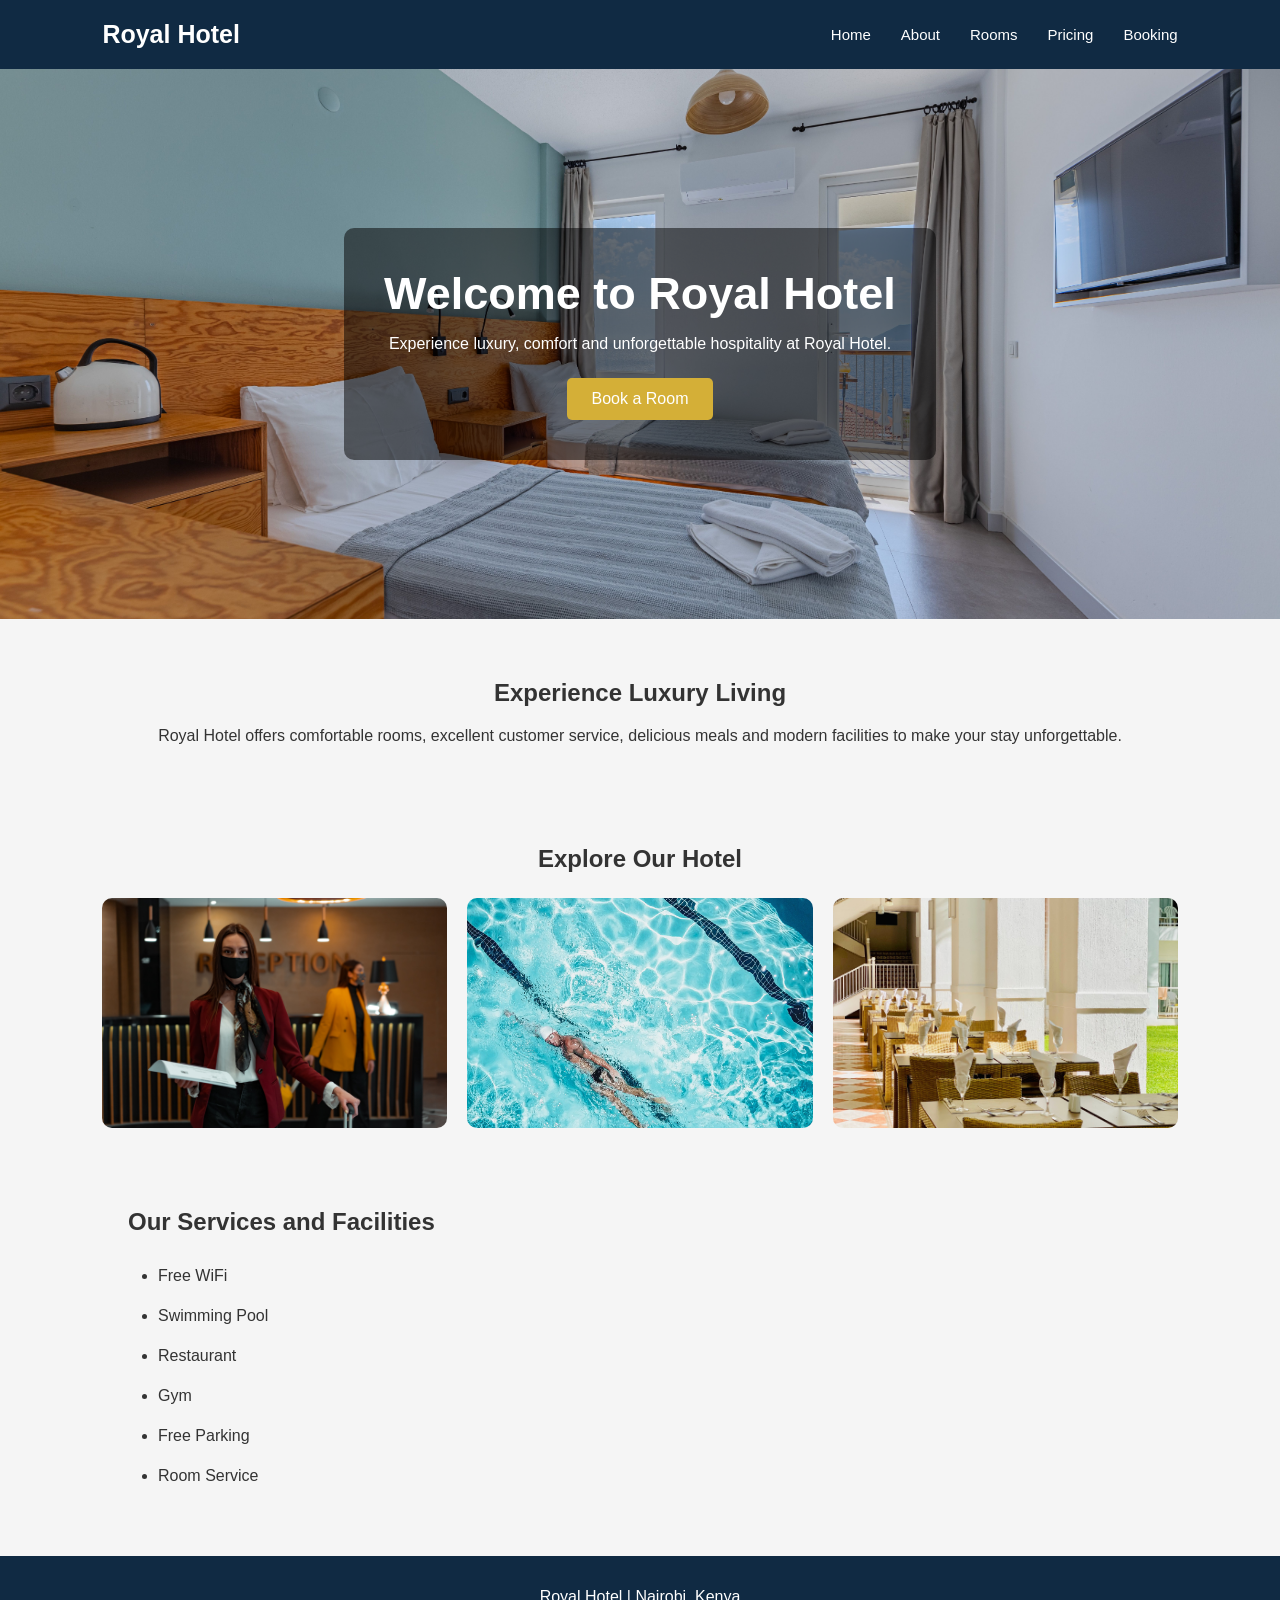
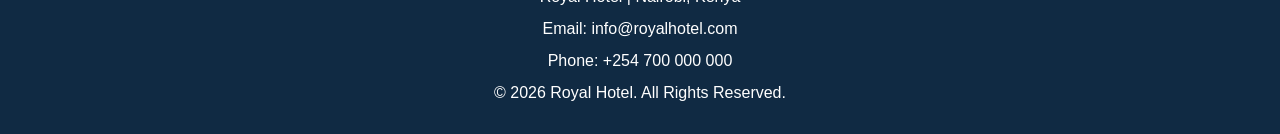
<file: index.html>
<!DOCTYPE html>
<html lang="en">
<head>
    <meta charset="UTF-8">
    <meta name="viewport" content="width=device-width, initial-scale=1.0">
    <title>Document</title>
    <link rel="stylesheet" href="style.css">

</head>
<body>
    <header>
    <nav class="navbar">

        <h2 class="logo">Royal Hotel</h2>

        <ul class="nav-links">
            <li><a href="index.html">Home</a></li>
            <li><a href="about.html">About</a></li>
            <li><a href="rooms.html">Rooms</a></li>
            <li><a href="pricing.html">Pricing</a></li>
            <li><a href="booking.html">Booking</a></li>
        </ul>

    </nav>
</header>

<section class="hero">

    <div class="hero-content">

        <h1>Welcome to Royal Hotel</h1>

        <p>
            Experience luxury, comfort and unforgettable
            hospitality at Royal Hotel.
        </p>

        <a href="booking.html" class="btn">
            Book a Room
        </a>

    </div>

</section>

<section class="welcome">

    <h2>Experience Luxury Living</h2>

    <p>
        Royal Hotel offers comfortable rooms, excellent
        customer service, delicious meals and modern
        facilities to make your stay unforgettable.
    </p>

</section>







<section class="gallery">

    <h2>Explore Our Hotel</h2>

    <div class="gallery-container">

        <img src="./pexels-mikhail-nilov-7820379.jpg" alt="Hotel lobby">

        <img src="./pexels-kindelmedia-8688609.jpg" alt="Swimming pool">

        <img src="./pexels-m-art-studio-1522482152-27333233.jpg" alt="Hotel restaurant">

    </div>

</section>

<section class="facilities">

    <h2>Our Services and Facilities</h2>

    <ul>
        <li>Free WiFi</li>
        <li>Swimming Pool</li>
        <li>Restaurant</li>
        <li>Gym</li>
        <li>Free Parking</li>
        <li>Room Service</li>
    </ul>

</section>


<footer>
    <p>Royal Hotel | Nairobi, Kenya</p>
    <p>Email: info@royalhotel.com</p>
    <p>Phone: +254 700 000 000</p>
    <p>&copy; 2026 Royal Hotel. All Rights Reserved.</p>
</footer>

</body>
</html>
</file>
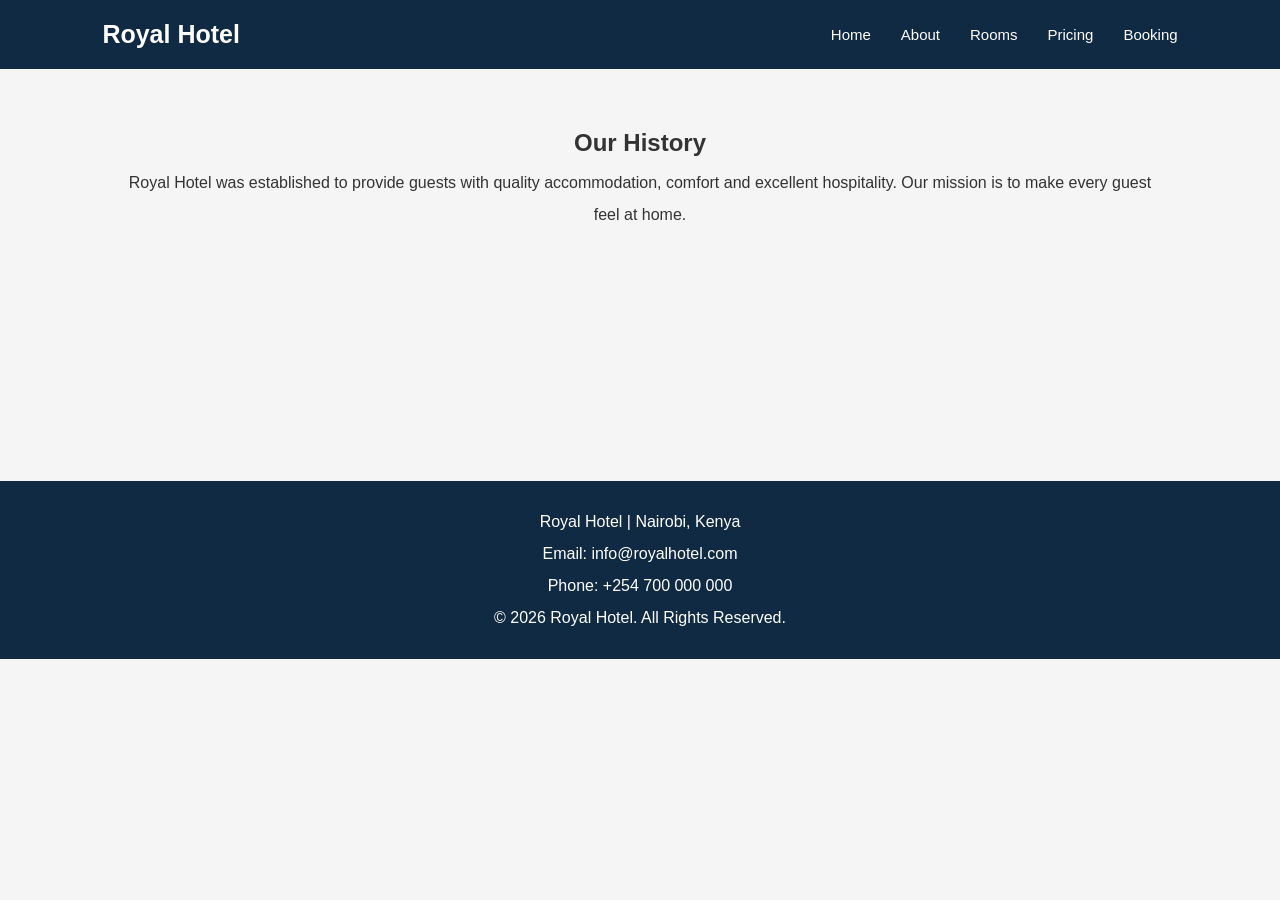
<file: about.html>
<!DOCTYPE html>
<html lang="en">
<head>
    <meta charset="UTF-8">
    <meta name="viewport" content="width=device-width, initial-scale=1.0">
    <title>about</title>
    <link rel="stylesheet" href="style.css">
</head>

<header>
    <nav class="navbar">

        <h2 class="logo">Royal Hotel</h2>

        <ul class="nav-links">
            <li><a href="index.html">Home</a></li>
            <li><a href="about.html">About</a></li>
            <li><a href="rooms.html">Rooms</a></li>
            <li><a href="pricing.html">Pricing</a></li>
            <li><a href="booking.html">Booking</a></li>
        </ul>

    </nav>
</header>
<body>


<section class="about-section">

    <h2>Our History</h2>

    <p>
        Royal Hotel was established to provide guests
        with quality accommodation, comfort and
        excellent hospitality. Our mission is to make
        every guest feel at home.
    </p>

</section>

<footer>
    <p>Royal Hotel | Nairobi, Kenya</p>
    <p>Email: info@royalhotel.com</p>
    <p>Phone: +254 700 000 000</p>
    <p>&copy; 2026 Royal Hotel. All Rights Reserved.</p>
</footer>
</body>
</html>
</file>
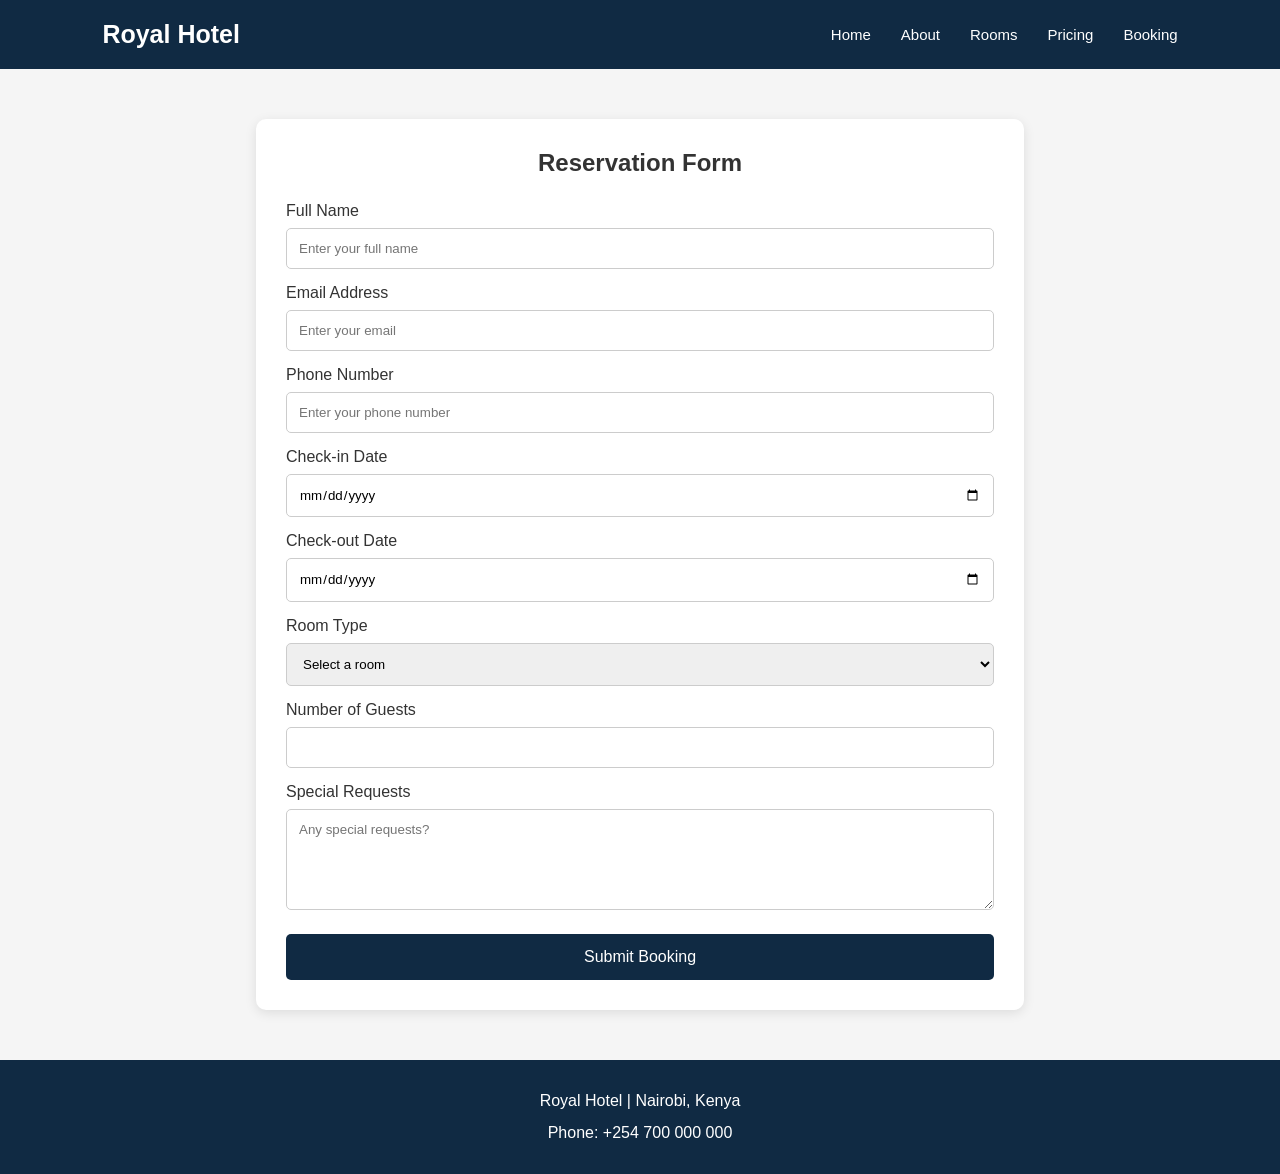
<file: booking.html>
<!DOCTYPE html>
<html lang="en">
<head>
    <meta charset="UTF-8">
    <meta name="viewport" content="width=device-width, initial-scale=1.0">
    <title>booking</title>
    <link rel="stylesheet" href="style.css">
</head>
<body>
     <header>
    <nav class="navbar">

        <h2 class="logo">Royal Hotel</h2>

        <ul class="nav-links">
            <li><a href="index.html">Home</a></li>
            <li><a href="about.html">About</a></li>
            <li><a href="rooms.html">Rooms</a></li>
            <li><a href="pricing.html">Pricing</a></li>
            <li><a href="booking.html">Booking</a></li>
        </ul>

    </nav>

    <section class="booking">

    <h2>Reservation Form</h2>

    <form>

        <label>Full Name</label>
        <input type="text" placeholder="Enter your full name" required>

        <label>Email Address</label>
        <input type="email" placeholder="Enter your email" required>

        <label>Phone Number</label>
        <input type="tel" placeholder="Enter your phone number" required>

        <label>Check-in Date</label>
        <input type="date" required>

        <label>Check-out Date</label>
        <input type="date" required>

        <label>Room Type</label>

        <select required>
            <option value="">Select a room</option>
            <option>Standard Room</option>
            <option>Deluxe Room</option>
            <option>Executive Suite</option>
        </select>

        <label>Number of Guests</label>
        <input type="number" min="1" max="4" required>

        <label>Special Requests</label>
        <textarea rows="5" placeholder="Any special requests?"></textarea>

        <button type="submit">Submit Booking</button>

    </form>

</section>
<footer>
    <p>Royal Hotel | Nairobi, Kenya</p>
    <p>Phone: +254 700 000 000</p>
</footer>
</body>
</html>
</file>
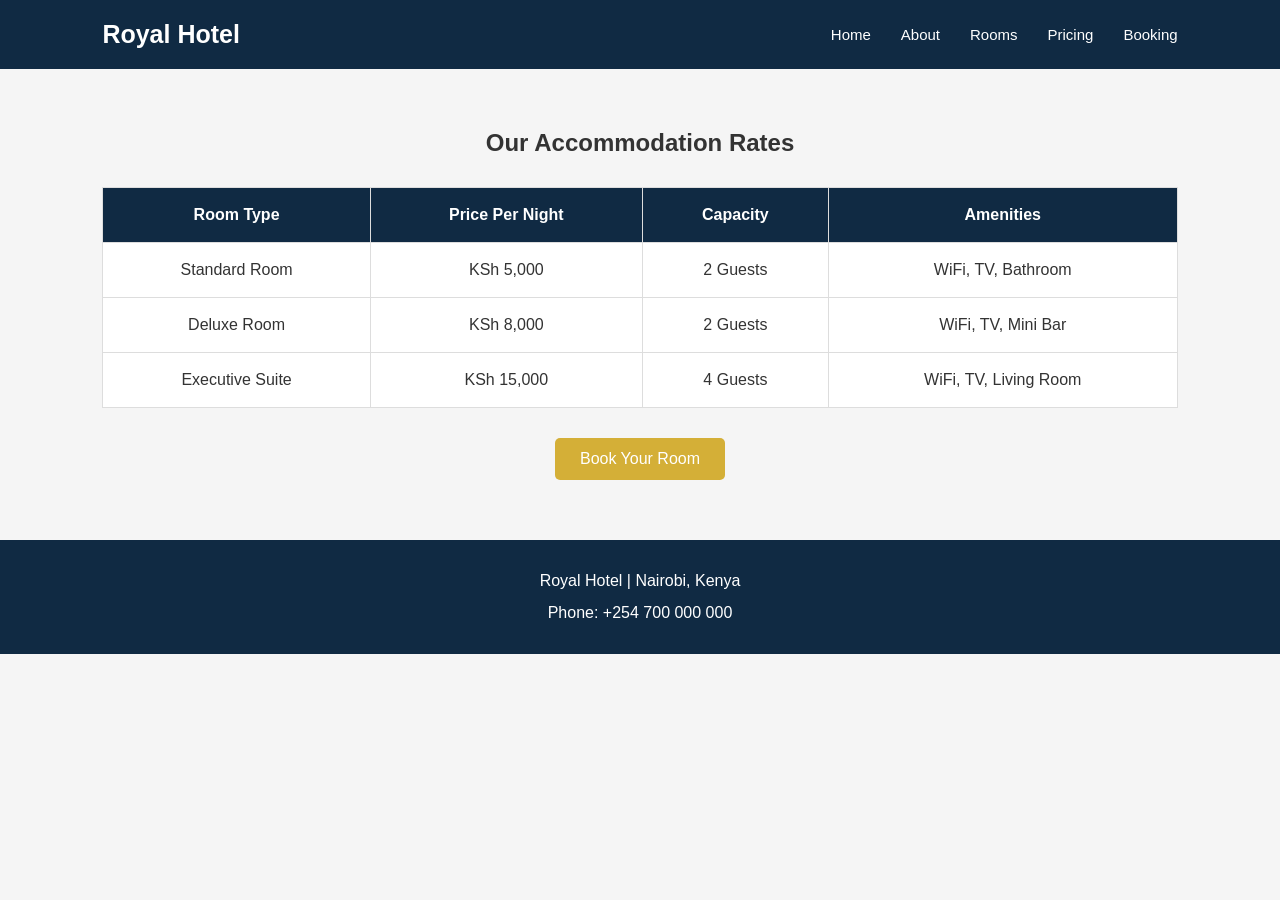
<file: pricing.html>
<!DOCTYPE html>
<html lang="en">
<head>
    <meta charset="UTF-8">
    <meta name="viewport" content="width=device-width, initial-scale=1.0">
    <title>pricing</title>
    <link rel="stylesheet" href="style.css">
</head>
<body>
     <header>
    <nav class="navbar">

        <h2 class="logo">Royal Hotel</h2>

        <ul class="nav-links">
            <li><a href="index.html">Home</a></li>
            <li><a href="about.html">About</a></li>
            <li><a href="rooms.html">Rooms</a></li>
            <li><a href="pricing.html">Pricing</a></li>
            <li><a href="booking.html">Booking</a></li>
        </ul>

    </nav>
</header>

<section class="pricing">

    <h2>Our Accommodation Rates</h2>

    <table>

        <tr>
            <th>Room Type</th>
            <th>Price Per Night</th>
            <th>Capacity</th>
            <th>Amenities</th>
        </tr>

        <tr>
            <td>Standard Room</td>
            <td>KSh 5,000</td>
            <td>2 Guests</td>
            <td>WiFi, TV, Bathroom</td>
        </tr>

        <tr>
            <td>Deluxe Room</td>
            <td>KSh 8,000</td>
            <td>2 Guests</td>
            <td>WiFi, TV, Mini Bar</td>
        </tr>

        <tr>
            <td>Executive Suite</td>
            <td>KSh 15,000</td>
            <td>4 Guests</td>
            <td>WiFi, TV, Living Room</td>
        </tr>

    </table>

    <a href="booking.html" class="btn">
        Book Your Room
    </a>

</section>

<footer>
    <p>Royal Hotel | Nairobi, Kenya</p>
    <p>Phone: +254 700 000 000</p>
</footer>

</body>
</html>
</file>
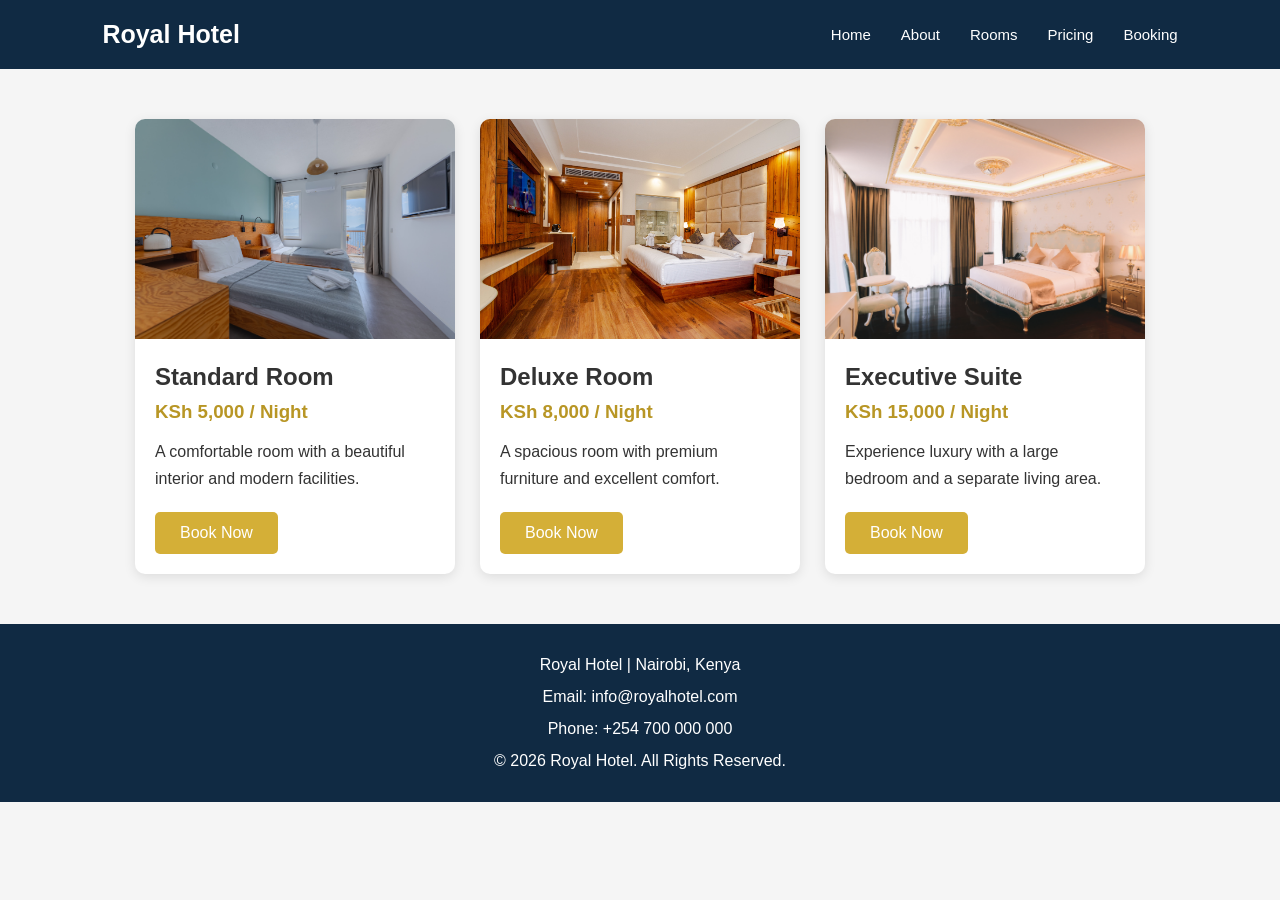
<file: rooms.html>
<!DOCTYPE html>
<html lang="en">
<head>
    <meta charset="UTF-8">
    <meta name="viewport" content="width=device-width, initial-scale=1.0">
    <title>Rooms</title>
    <link rel="stylesheet" href="style.css">
</head>
<body>
     <header>
    <nav class="navbar">

        <h2 class="logo">Royal Hotel</h2>

        <ul class="nav-links">
            <li><a href="index.html">Home</a></li>
            <li><a href="about.html">About</a></li>
            <li><a href="rooms.html">Rooms</a></li>
            <li><a href="pricing.html">Pricing</a></li>
            <li><a href="booking.html">Booking</a></li>
        </ul>

    </nav>
</header>
    <section class="rooms">

    <div class="room-card">

        <img src="./pexels-ahmetcotur-29702285.jpg" alt="Standard room">

        <div class="room-info">
            <h2>Standard Room</h2>

            <h3>KSh 5,000 / Night</h3>

            <p>
                A comfortable room with a beautiful
                interior and modern facilities.
            </p>

            <a href="booking.html" class="btn">
                Book Now
            </a>
        </div>

    </div>

    <div class="room-card">

        <img src="./pexels-svh-manali-1801124329-28347471.jpg" alt="Deluxe room">

        <div class="room-info">
            <h2>Deluxe Room</h2>

            <h3>KSh 8,000 / Night</h3>

            <p>
                A spacious room with premium
                furniture and excellent comfort.
            </p>

            <a href="booking.html" class="btn">
                Book Now
            </a>
        </div>

    </div>

    <div class="room-card">

        <img src="./pexels-angelo-james-corsega-709220808-28247932.jpg" alt="Hotel suite">

        <div class="room-info">
            <h2>Executive Suite</h2>

            <h3>KSh 15,000 / Night</h3>

            <p>
                Experience luxury with a large
                bedroom and a separate living area.
            </p>

            <a href="booking.html" class="btn">
                Book Now
            </a>
        </div>

    </div>

</section>

<footer>
    <p>Royal Hotel | Nairobi, Kenya</p>
    <p>Email: info@royalhotel.com</p>
    <p>Phone: +254 700 000 000</p>
    <p>&copy; 2026 Royal Hotel. All Rights Reserved.</p>
</footer>

</body>
</html>
</file>
<file: style.css>
* {
    margin: 0;
    padding: 0;
    box-sizing: border-box;
}

body {
    font-family: 'Poppins', sans-serif;
    background-color: #f5f5f5;
    color: #333;
}

/* Navigation bar */

.navbar {
    display: flex;
    justify-content: space-between;
    align-items: center;
    padding: 20px 8%;
    background-color: #102a43;
}

.logo {
    color: white;
    font-size: 25px;
}

.nav-links {
    display: flex;
    list-style: none;
    gap: 30px;
}

.nav-links a {
    text-decoration: none;
    color: white;
    font-size: 15px;
}

.nav-links a:hover {
    color: #d4af37;
}
/* Home page banner */

.hero {
    height: 550px;

    background-image: url('./pexels-ahmetcotur-29702285.jpg');

    background-size: cover;
    background-position: center;

    display: flex;
    justify-content: center;
    align-items: center;

    text-align: center;
    color: white;
}

.hero-content {
    background: rgba(0, 0, 0, 0.5);
    padding: 40px;
    border-radius: 10px;
}

.hero h1 {
    font-size: 45px;
    margin-bottom: 15px;
}

.hero p {
    margin-bottom: 25px;
}

.btn {
    display: inline-block;
    background-color: #d4af37;
    color: white;
    padding: 12px 25px;
    text-decoration: none;
    border-radius: 5px;
}

.btn:hover {
    background-color: #b89625;
}

.welcome {
    text-align: center;
    padding: 60px 10%;
}

.welcome h2 {
    margin-bottom: 20px;
}

/* Footer */

footer {
    background-color: #102a43;
    color: white;
    text-align: center;
    padding: 25px;
    line-height: 2;
}

.page-title {
    background-color: #102a43;
    color: white;
    text-align: center;
    padding: 60px;
}

.about-section {
    padding: 50px 10%;
    text-align: center;
    line-height: 2;
    margin-bottom: 200px;
}

.gallery {
    padding: 40px 8%;
    text-align: center;
}

.gallery-container {
    display: flex;
    gap: 20px;
    margin-top: 25px;
}

.gallery-container img {
    width: 33.33%;
    height: 230px;
    object-fit: cover;
    border-radius: 10px;
}

.facilities {
    padding: 40px 10%;
}

.facilities ul {
    margin: 20px 30px;
    line-height: 2.5;
}

.rooms {
    display: flex;
    justify-content: center;
    gap: 25px;
    padding: 50px 5%;
    flex-wrap: wrap;
}

.room-card {
    background-color: white;
    width: 320px;
    border-radius: 10px;
    overflow: hidden;

    box-shadow: 0 3px 12px rgba(0,0,0,0.1);

    transition: 0.3s;
}

.room-card:hover {
    transform: translateY(-8px);
}

.room-card img {
    width: 100%;
    height: 220px;
    object-fit: cover;
}

.room-info {
    padding: 20px;
}

.room-info h2 {
    margin-bottom: 10px;
}

.room-info h3 {
    color: #b89625;
    margin-bottom: 15px;
}

.room-info p {
    margin-bottom: 20px;
    line-height: 1.7;
}

.pricing {
    padding: 60px 8%;
    text-align: center;
}

.pricing h2 {
    margin-bottom: 30px;
}

table {
    width: 100%;
    border-collapse: collapse;
    margin-bottom: 30px;
    background-color: white;
}

th, td {
    border: 1px solid #ddd;
    padding: 18px;
    text-align: center;
}

th {
    background-color: #102a43;
    color: white;
}

tr:hover {
    background-color: #f1f1f1;
}

.rooms {
    display: flex;
    justify-content: center;
    gap: 25px;
    padding: 50px 5%;
    flex-wrap: wrap;
}

.room-card {
    background-color: white;
    width: 320px;
    border-radius: 10px;
    overflow: hidden;

    box-shadow: 0 3px 12px rgba(0,0,0,0.1);

    transition: 0.3s;
}

.room-card:hover {
    transform: translateY(-8px);
}

.room-card img {
    width: 100%;
    height: 220px;
    object-fit: cover;
}

.room-info {
    padding: 20px;
}

.room-info h2 {
    margin-bottom: 10px;
}

.room-info h3 {
    color: #b89625;
    margin-bottom: 15px;
}

.room-info p {
    margin-bottom: 20px;
    line-height: 1.7;
}

.pricing {
    padding: 60px 8%;
    text-align: center;
}

.pricing h2 {
    margin-bottom: 30px;
}

table {
    width: 100%;
    border-collapse: collapse;
    margin-bottom: 30px;
    background-color: white;
}

th, td {
    border: 1px solid #ddd;
    padding: 18px;
    text-align: center;
}

th {
    background-color: #102a43;
    color: white;
}

tr:hover {
    background-color: #f1f1f1;
}

.booking {
    width: 60%;
    margin: 50px auto;
    padding: 30px;
    background-color: white;
    border-radius: 10px;
    box-shadow: 0 3px 12px rgba(0,0,0,0.1);
}

.booking h2 {
    text-align: center;
    margin-bottom: 25px;
}

.booking label {
    display: block;
    margin-top: 15px;
    margin-bottom: 8px;
}

.booking input,
.booking select,
.booking textarea {
    width: 100%;
    padding: 12px;
    border: 1px solid #ccc;
    border-radius: 5px;
    font-family: inherit;
}

.booking button {
    width: 100%;
    padding: 14px;
    margin-top: 20px;
    background-color: #102a43;
    color: white;
    border: none;
    border-radius: 5px;
    cursor: pointer;
    font-size: 16px;
}

.booking button:hover {
    background-color: #d4af37;
}

/* Mobile responsive design */

@media screen and (max-width: 768px) {

    .navbar {
        flex-direction: column;
        gap: 20px;
    }

    .nav-links {
        flex-wrap: wrap;
        justify-content: center;
        gap: 15px;
    }

    .hero {
        height: 400px;
        padding: 20px;
    }

    .hero h1 {
        font-size: 30px;
    }

    .gallery-container {
        flex-direction: column;
    }

    .gallery-container img {
        width: 100%;
    }

    .rooms {
        flex-direction: column;
        align-items: center;
    }

    .room-card {
        width: 100%;
        max-width: 350px;
    }

    .booking {
        width: 90%;
    }

    .pricing {
        padding: 30px 3%;
        overflow-x: auto;
    }

    table {
        min-width: 600px;
    }
}
</file>
